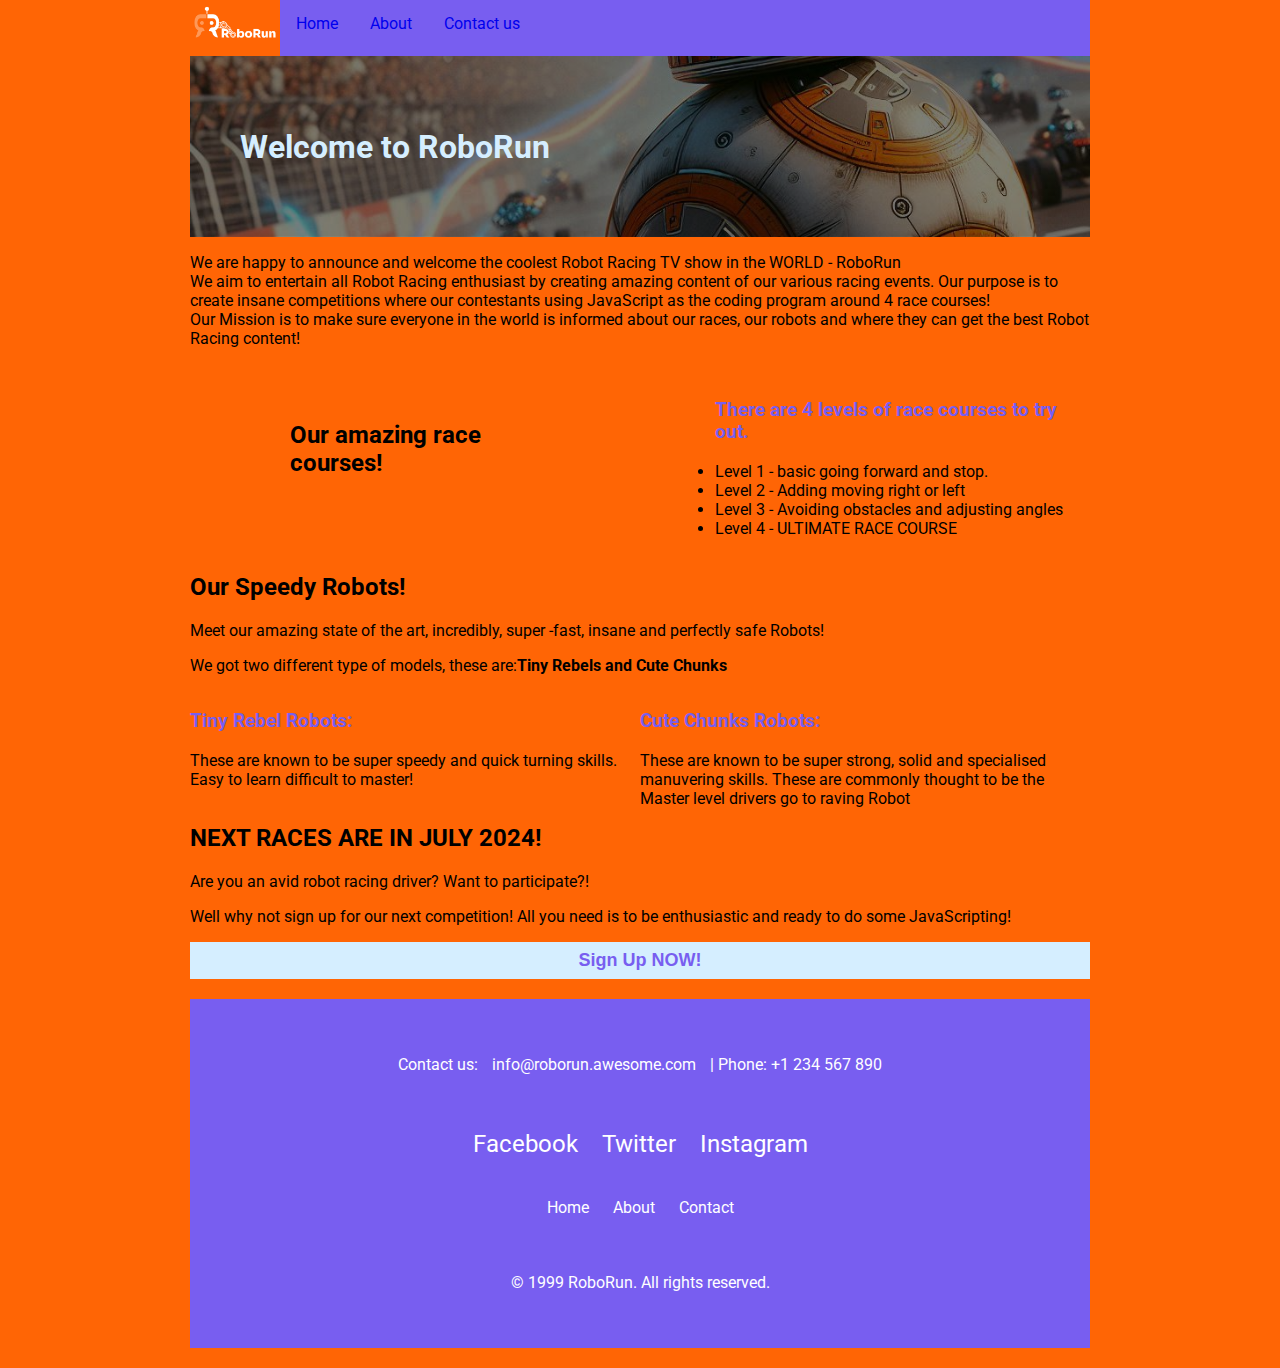
<file: index.html>
<!DOCTYPE html>
<html lang="en">
<head>
	<meta charset="UTF-8">
	<meta http-equiv="X-UA-Compatible" content="IE=edge">
	<meta name="viewport" content="width=device-width, initial-scale=1.0">
    <link rel="preconnect" href="https://fonts.googleapis.com">
<link rel="preconnect" href="https://fonts.gstatic.com" crossorigin>
<link href="https://fonts.googleapis.com/css2?family=Roboto:ital,wght@0,100;0,300;0,400;0,500;0,700;0,900;1,100;1,300;1,400;1,500;1,700;1,900&display=swap" rel="stylesheet">
 <link rel="stylesheet" href="./style.css">
	<title>RoboRun</title>
</head>
<body>
	<nav>
        
		<ul>
             <img src="./Imgs/RoboRun Orange Logo.png" id="RoboRunLogo">
			<li>
				<a href="./index.html"> Home</a>
			</li>
			<li>
				<a href="./about.html">About</a>
			</li>
			<li>
				<a href="./contactus.html">Contact us</a>
			</li>
		</ul>
		
	</nav>
    <div class="banner">

  
	<h1> Welcome to RoboRun</h1>
  </div>
    <div>
	<p>
		We are happy to announce and welcome the coolest Robot Racing TV show in the WORLD - RoboRun
	<br>
    We aim to entertain all Robot Racing enthusiast by creating amazing content of our various racing events. 
    Our purpose is to create insane competitions where our contestants using JavaScript as the coding program around 4 race courses! 
    <br>
    Our Mission is to make sure everyone in the world is informed about our races, our robots and where they can get the best Robot Racing content!
	</p>
</div>
<div class="info_Races_levels">
   <div id="race_title"> 
    <h2>
        Our amazing race courses!
    </h2>
    <br>
</div>
    <ul class="race_levels">
       <h3>There are 4 levels of race courses to try out.</h3>

      <li>   Level 1 - basic going forward and stop.</li>
        
       <li> Level 2 - Adding moving right or left</li>
        
       <li> Level 3 - Avoiding obstacles and adjusting angles</li>
        
       <li>Level 4 - ULTIMATE RACE COURSE</li>
    </ul>
</div>
<div>
    <h2>Our Speedy Robots!</h2>
    <p> Meet our amazing state of the art, incredibly, super -fast, insane and perfectly safe Robots!</p>
    <p>We got two different type of models, these are:<strong>Tiny Rebels and Cute Chunks</strong> </p>
    <div class="robot_models">
        <div>
        <h3>
            Tiny Rebel Robots: 
        </h3>
    <p>These are known to be super speedy and quick turning skills. Easy to learn difficult to master!</p>
    </div></div>
    <div class="robot_models">
        <div>
        <h3>
           Cute Chunks Robots: 
        </h3>
    <p>These are known to be super strong, solid and specialised manuvering skills. These are commonly thought to be the Master level drivers go to raving Robot</p>
    </div>
</div>
</div>

<div>
    <h2> NEXT RACES ARE IN JULY 2024!</h2>
    <div>
        <p>Are you an avid robot racing driver? Want to participate?!
        </p>
    </div>
    <div>
        <p>Well why not sign up for our next competition! All you need is to be enthusiastic and ready to do some JavaScripting!</p>
    </div>
</div>
<button id="signUp">Sign Up NOW!</button>
  <!-- Footer Section -->
  <footer class="footer">
    <div class="container">
        <!-- Contact Information -->
        <div class="contact-info">
            <p>Contact us: <a href="info@roborun.awesome.com">info@roborun.awesome.com</a> | Phone: +1 234 567 890</p>
        </div>
        
        <!-- Social Media Links -->
        <div class="social-media">
            <a href="#" target="_blank" title="Facebook"><i class="fab fa-facebook-f"></i> Facebook</a>
            <a href="#" target="_blank" title="Twitter"><i class="fab fa-twitter"></i> Twitter</a>
            <a href="#" target="_blank" title="Instagram"><i class="fab fa-instagram"></i> Instagram</a>
        </div>
        
        <!-- Navigation Links -->
        <div class="nav-links">
            <a href="./index.html">Home</a>  
            <a href="./about.html">About</a>   
            <a href="./contactus.html">Contact</a>
        </div>
        
        <!-- Copyright Information -->
        <div class="copyright">
            <p>&copy; 1999 RoboRun. All rights reserved.</p>
        </div>
    </div>
</footer>
</body>
<script src="./script.js"></script>
</html>
</file>
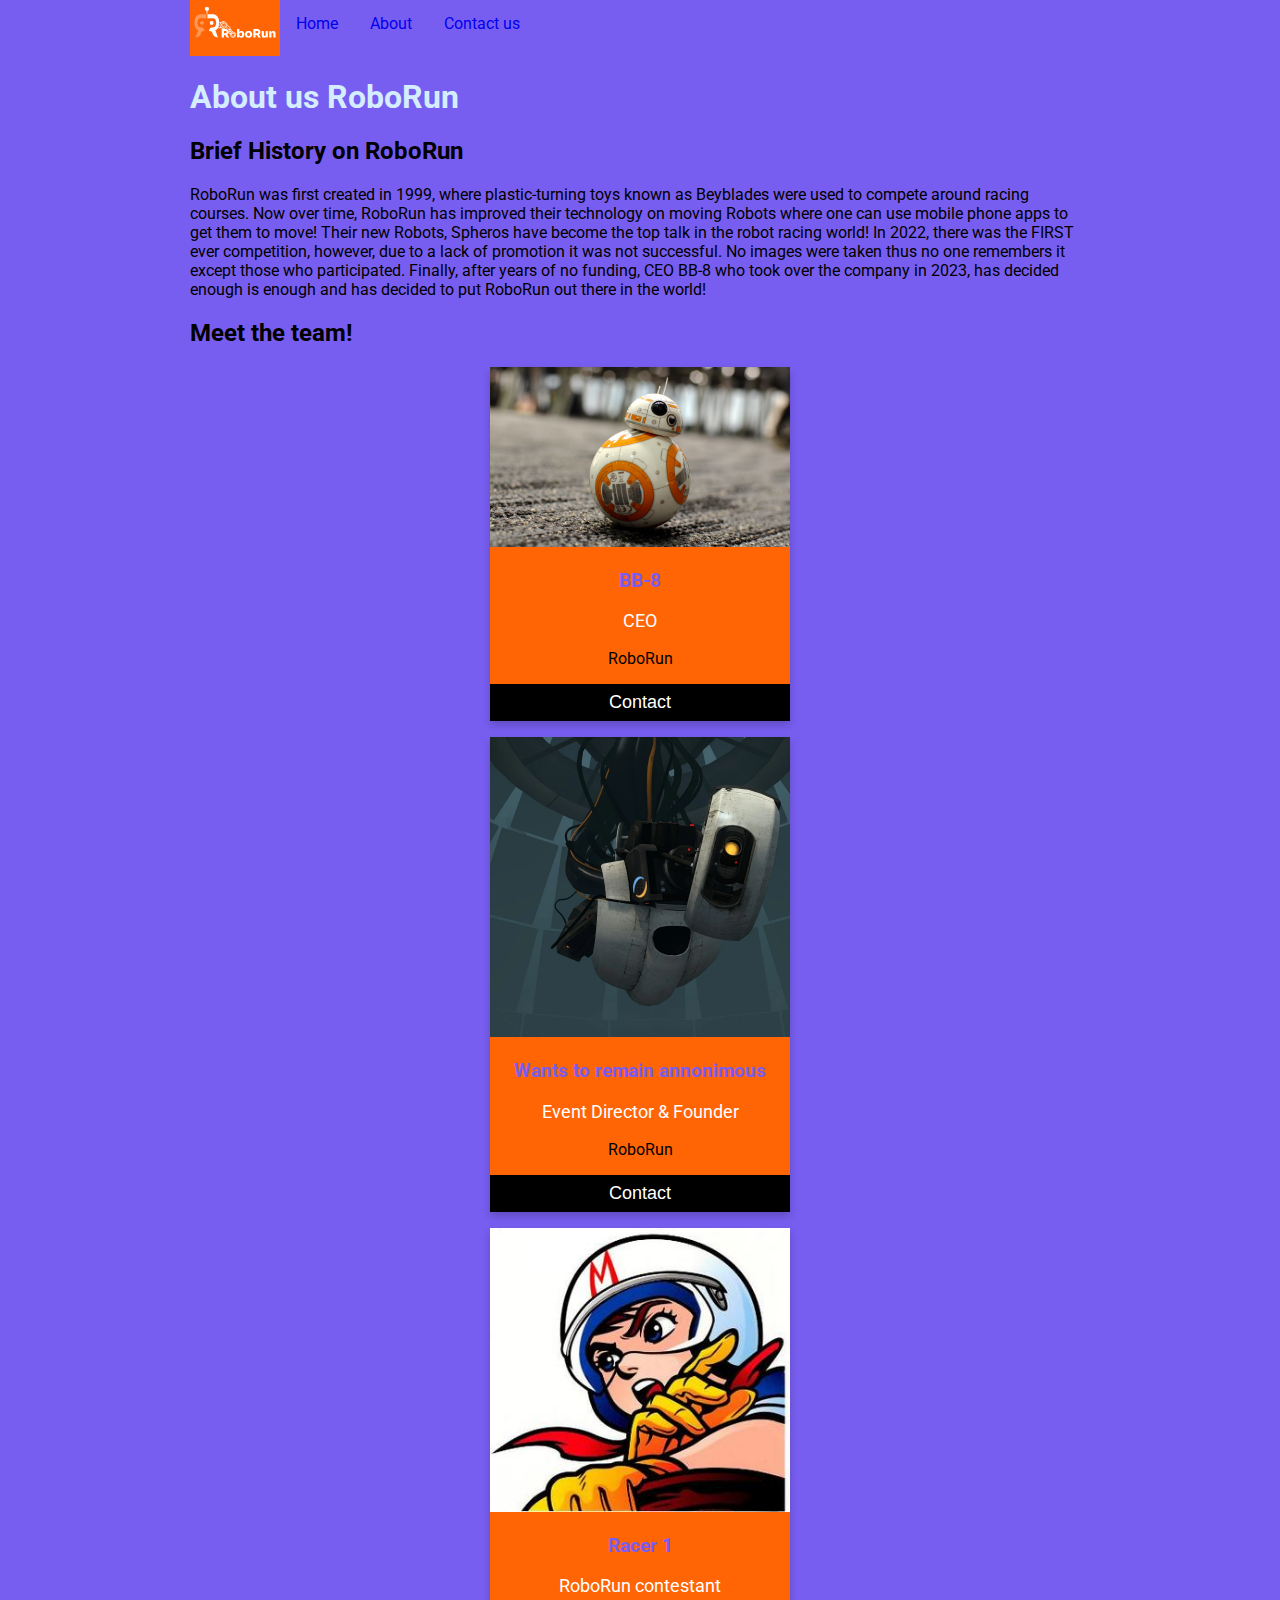
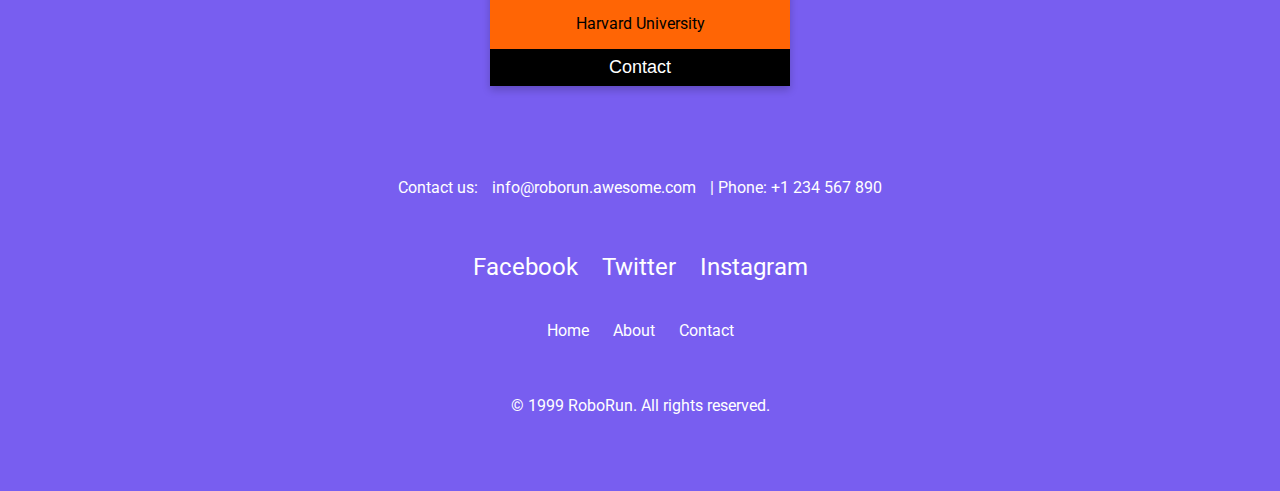
<file: about.html>
<!DOCTYPE html>
<html lang="en">
<head>
	<meta charset="UTF-8">
	<meta http-equiv="X-UA-Compatible" content="IE=edge">
	<meta name="viewport" content="width=device-width, initial-scale=1.0">
    <link rel="preconnect" href="https://fonts.googleapis.com">
<link rel="preconnect" href="https://fonts.gstatic.com" crossorigin>
<link href="https://fonts.googleapis.com/css2?family=Roboto:ital,wght@0,100;0,300;0,400;0,500;0,700;0,900;1,100;1,300;1,400;1,500;1,700;1,900&display=swap" rel="stylesheet">
 <link rel="stylesheet" href="./style.css">
	<title>RoboRun</title>
</head>
<body class="about">
	<nav>
        
		<ul>
             <img src="./Imgs/RoboRun Orange Logo.png" id="RoboRunLogo">
			<li>
				<a href="./index.html"> Home</a>
			</li>
			<li>
				<a href="./about.html">About</a>
			</li>
			<li>
				<a href="./contactus.html">Contact us</a>
			</li>
		</ul>
		
	</nav>
	<h1> About us RoboRun</h1>
    <div>
        <h2>Brief History on RoboRun</h2>
	<p>
    RoboRun was first created in 1999, where plastic-turning toys known as Beyblades 
    were used to compete around racing courses. Now over time, 
    RoboRun has improved their technology on moving Robots where one can use mobile phone apps to get them to move!
    Their new Robots, Spheros have become the top talk in the robot racing world!
    
    In 2022, there was the FIRST ever competition, however, due to a lack of promotion it was not successful. 
    No images were taken thus no one remembers it except those who participated. 
    
    Finally, after years of no funding, CEO BB-8 who took over the company in 2023, 
    has decided enough is enough and has decided to put RoboRun out there in the world!
	</p>
    </div>
	<div>
		<h2>Meet the team!</h2>
        <div class="card">
            <img src="./Imgs/bb_8.avif" alt="BB-8" width="100%">
            <h3>BB-8</h3>
            <p class="title">CEO</p>
            <p>RoboRun</p>
        
            <p><button>Contact</button></p>
          </div>

		  <div class="card">
            <img src="./Imgs/GLaDOS_P2.webp" alt="Person" width="100%">
            <h3>Wants to remain annonimous</h3>
            <p class="title">Event Director & Founder</p>
            <p>RoboRun</p>
          
            <p><button>Contact</button></p>
          </div>
		  <div class="card">
            <img src="./Imgs/Speed_Racer_promotional_image.jpg" alt="Racer 1" width="100%">
            <h3>Racer 1</h3>
            <p class="title">RoboRun contestant</p>
            <p>Harvard University</p>
          
            <p><button>Contact</button></p>
          </div>
	</div>
<!-- Footer Section -->
<footer class="footer">
    <div class="container">
        <!-- Contact Information -->
        <div class="contact-info">
            <p>Contact us: <a href="info@roborun.awesome.com">info@roborun.awesome.com</a> | Phone: +1 234 567 890</p>
        </div>
        
        <!-- Social Media Links -->
        <div class="social-media">
            <a href="#" target="_blank" title="Facebook"><i class="fab fa-facebook-f"></i> Facebook</a>
            <a href="#" target="_blank" title="Twitter"><i class="fab fa-twitter"></i> Twitter</a>
            <a href="#" target="_blank" title="Instagram"><i class="fab fa-instagram"></i> Instagram</a>
        </div>
        
        <!-- Navigation Links -->
        <div class="nav-links">
            <a href="./index.html">Home</a>  
            <a href="./about.html">About</a>   
            <a href="./contactus.html">Contact</a>
        </div>
        
        <!-- Copyright Information -->
        <div class="copyright">
            <p>&copy; 1999 RoboRun. All rights reserved.</p>
        </div>
    </div>
</footer>

</body>
<script src="./script.js"></script>
</html>
</file>
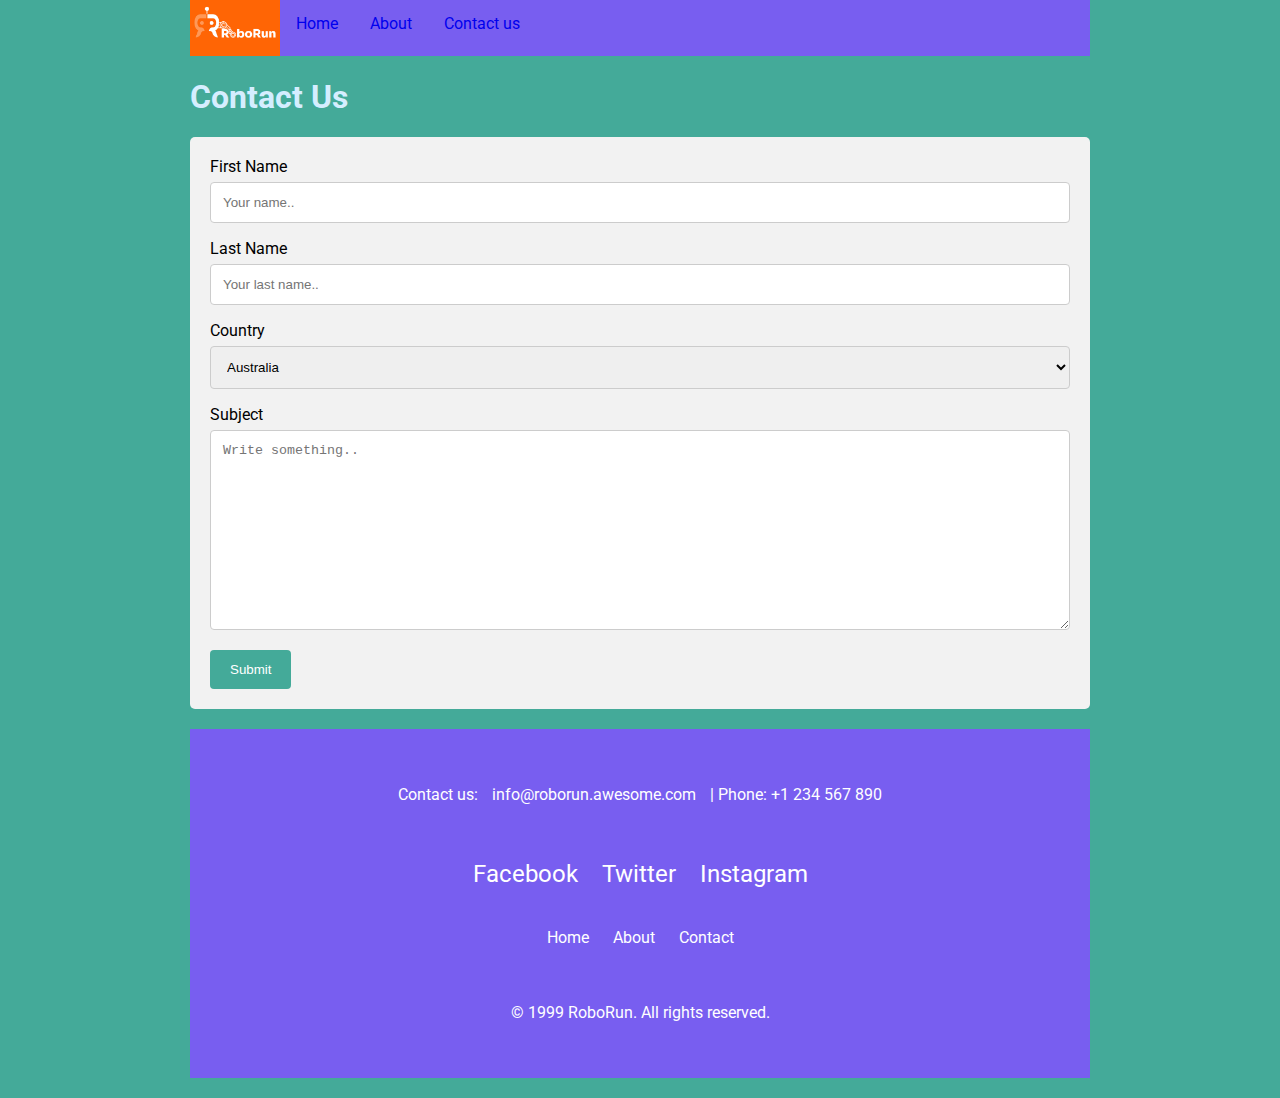
<file: contactus.html>
<!DOCTYPE html>
<html lang="en">
<head>
	<meta charset="UTF-8">
	<meta http-equiv="X-UA-Compatible" content="IE=edge">
	<meta name="viewport" content="width=device-width, initial-scale=1.0">
    <link rel="preconnect" href="https://fonts.googleapis.com">
<link rel="preconnect" href="https://fonts.gstatic.com" crossorigin>
<link href="https://fonts.googleapis.com/css2?family=Roboto:ital,wght@0,100;0,300;0,400;0,500;0,700;0,900;1,100;1,300;1,400;1,500;1,700;1,900&display=swap" rel="stylesheet">
 <link rel="stylesheet" href="./style.css">
	<title>RoboRun</title>
</head>
<body class="contact">
	<nav>
        
		<ul>
             <img src="./Imgs/RoboRun Orange Logo.png" id="RoboRunLogo">
			<li>
				<a href="./index.html"> Home</a>
			</li>
			<li>
				<a href="./about.html">About</a>
			</li>
			<li>
				<a href="./contactus.html">Contact us</a>
			</li>
		</ul>
		
	</nav>
	<h1> Contact Us</h1>
    <div class="container_form">
        <form>
          <label for="fname">First Name</label>
          <input type="text" id="fname" name="firstname" placeholder="Your name..">
      
          <label for="lname">Last Name</label>
          <input type="text" id="lname" name="lastname" placeholder="Your last name..">
      
          <label for="country">Country</label>
          <select id="country" name="country">
            <option value="australia">Australia</option>
            <option value="canada">Canada</option>
            <option value="usa">USA</option>
          </select>
      
          <label for="subject">Subject</label>
          <textarea id="subject" name="subject" placeholder="Write something.." style="height:200px"></textarea>
      
          <input type="submit" value="Submit" id="submitButton">
        </form>
      </div>
    <!-- Footer Section -->
  <footer class="footer">
    <div class="container">
        <!-- Contact Information -->
        <div class="contact-info">
            <p>Contact us: <a href="info@roborun.awesome.com">info@roborun.awesome.com</a> | Phone: +1 234 567 890</p>
        </div>
        
        <!-- Social Media Links -->
        <div class="social-media">
            <a href="#" target="_blank" title="Facebook"><i class="fab fa-facebook-f"></i> Facebook</a>
            <a href="#" target="_blank" title="Twitter"><i class="fab fa-twitter"></i> Twitter</a>
            <a href="#" target="_blank" title="Instagram"><i class="fab fa-instagram"></i> Instagram</a>
        </div>
        
        <!-- Navigation Links -->
        <div class="nav-links">
            <a href="./index.html">Home</a>  
            <a href="./about.html">About</a>   
            <a href="./contactus.html">Contact</a>
        </div>
        
        <!-- Copyright Information -->
        <div class="copyright">
            <p>&copy; 1999 RoboRun. All rights reserved.</p>
        </div>
    </div>
</footer>
</body>
<script src="./script.js"></script>
</html>
</file>
<file: style.css>
/*<------Home page---->*/

body{
    font-family: "Roboto", sans-serif;
    font-weight: 400;
    font-style: normal;
    max-width: 900px;
    margin: 0 auto;
    background-color:#FF6505 ;
}

nav ul{
    list-style-type: none;
    background-color: #785EF0;
    overflow: hidden;
    margin: 0;
    padding: 0;
    color: #F0E442;
    text-decoration: none;
}
nav li {
    display: block;
    float: left;
    padding: 14px 16px;
    text-decoration: none;
    text-align: center;
    color: aliceblue;
}
nav a {
    text-decoration: none;
    }


nav a:visited{
color: #f2f2f2;

}


.banner{
background-image: linear-gradient(rgba(0, 0, 0, 0.5), rgba(0, 0, 0, 0.5)), url('./Imgs/bb_8\ racing.jpeg') ;
height: 80%;
background-position: center;
background-repeat: none;
background-size: cover;
padding: 50px;
}

h1{
    color:#D5EEFF ;
}

h3{
    color: #785EF0;
}



#RoboRunLogo{
    width: 10%;
    float: left;
}
.info_Races_levels{
    display: flex;
   align-items: center;
   
}
#race_title{
    margin: 0 100px;
}

.race_levels{
    list-style-type: disc;

}
.robot_models{
    display: flex;
    float: left;
    width: 50%;
    
}
#signUp{
    background-color: #D5EEFF;
    color: #785EF0;
    font-weight: bold;
}

/*<------About page----->*/

.about{
    background-color: #785EF0;
}

.card {
    box-shadow: 0 4px 8px 0 rgba(0, 0, 0, 0.2);
    max-width: 300px;
    margin: auto;
    text-align: center;
    background-color: #FF6505;
  }
  
  .title {
    color: white;
    font-size: 18px;
  }
  
  button {
    border: none;
    outline: 0;
    display: inline-block;
    padding: 8px;
    color: white;
    background-color: #000;
    text-align: center;
    cursor: pointer;
    width: 100%;
    font-size: 18px;
  }
  
  .card a {
    text-decoration: none;
    font-size: 22px;
    color: black;
  }
  
  button:hover, a:hover {
    opacity: 0.7;
  }

/*<---Contact form ---->*/

.contact{
    background-color:#44AA99 ;
}

input[type=text], select, textarea {
    width: 100%;
    padding: 12px;
    border: 1px solid #ccc;
    border-radius: 4px;
    box-sizing: border-box;
    margin-top: 6px;
    margin-bottom: 16px;
    resize: vertical;
  }
  
  input[type=submit] {
    background-color: #44AA99;
    color: white;
    padding: 12px 20px;
    border: none;
    border-radius: 4px;
    cursor: pointer;
  }
  
  input[type=submit]:hover {
    background-color: #785EF0;
  }
  
  .container_form {
    border-radius: 5px;
    background-color: #f2f2f2;
    padding: 20px;
  }



  /* <---------Footer--------->*/
  .footer {
    
    color: white;
    padding: 20px 0;
    text-align: center;
}
.footer .container {
    display: flex;
    flex-direction: column;
    align-items: center;
    max-width: 1200px;
    margin: 0 auto;
    padding: 20px;
    background-color: #785EF0;
}
.footer .container div {
    margin: 20px 0;
}
.footer .container a {
    color: white;
    text-decoration: none;
    margin: 0 10px;
}
.footer .container a:hover {
    text-decoration: underline;
}
.footer .social-media a {
    font-size: 24px;
    margin: 0 10px;
}
</file>
